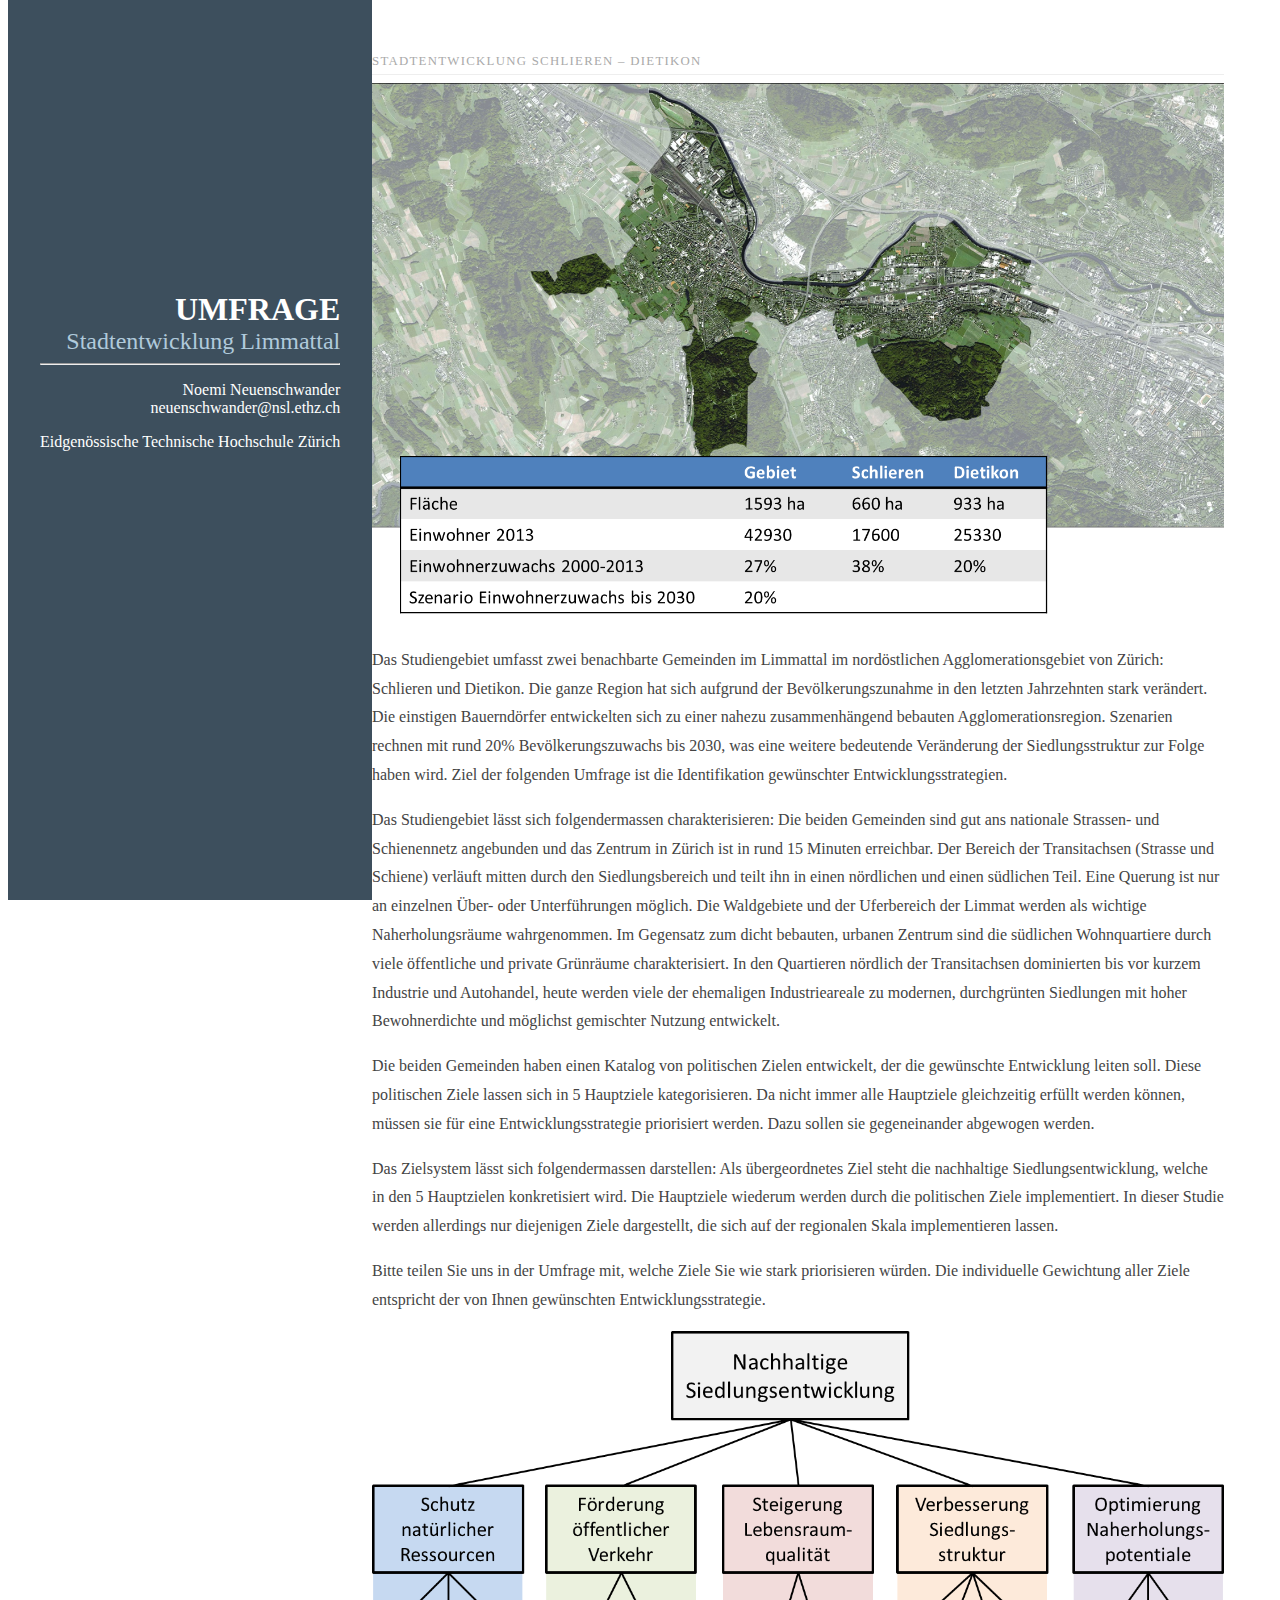
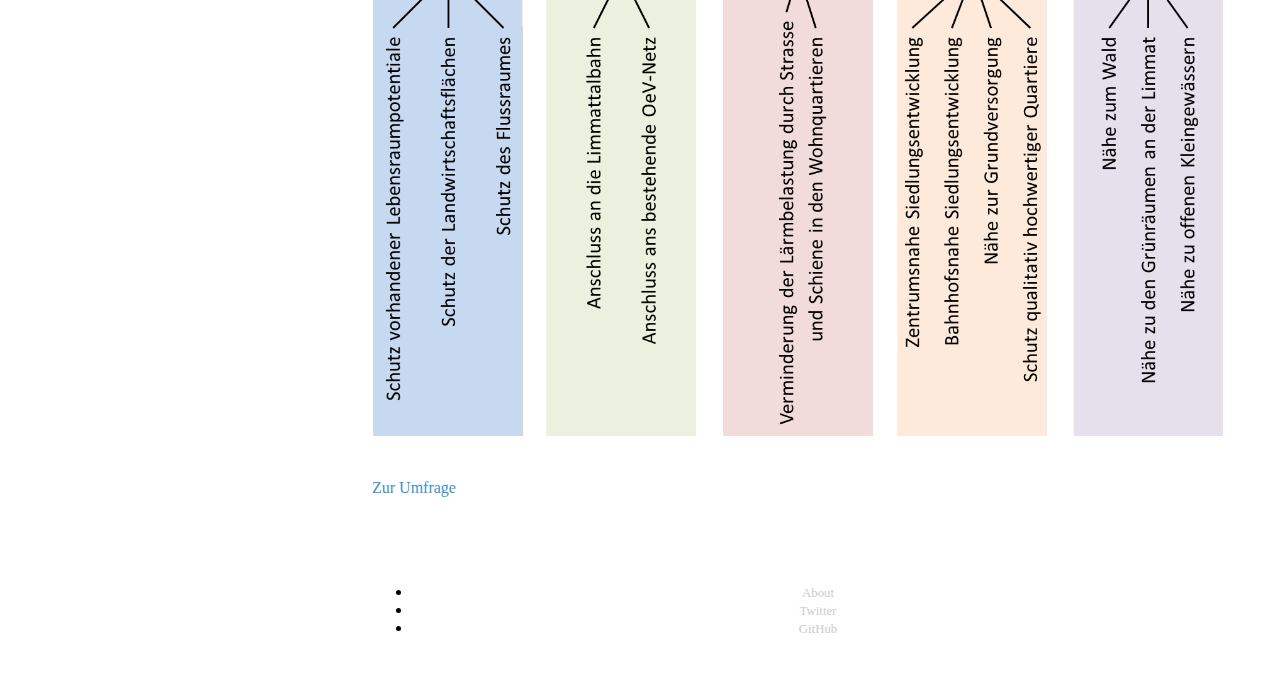
<file: templates/index.html>
<!doctype html>
<html lang="en">
<head>
    <meta charset="utf-8">
<meta name="viewport" content="width=device-width, initial-scale=1.0">
<meta name="description" content="A layout example that shows off a blog page with a list of posts.">

    <title>Umfrage: Stadtentwicklung Limmattal</title>

    


<link rel="stylesheet" href="http://yui.yahooapis.com/pure/0.5.0/pure-min.css">



<!--[if lte IE 8]>
  
    <link rel="stylesheet" href="http://yui.yahooapis.com/pure/0.5.0/grids-responsive-old-ie-min.css">
  
<![endif]-->
<!--[if gt IE 8]><!-->
  
    <link rel="stylesheet" href="http://yui.yahooapis.com/pure/0.5.0/grids-responsive-min.css">
  
<!--<![endif]-->





  
    <!--[if lte IE 8]>
        <link rel="stylesheet" href="/static/css/layouts/blog-old-ie.css">
    <![endif]-->
    <!--[if gt IE 8]><!-->
        <link rel="stylesheet" href="/static/css/layouts/blog.css">
    <!--<![endif]-->
  
    <link href="/static/css/custom.css" rel="stylesheet">


    

    

</head>
<body>







<div id="layout" class="pure-g">
    <div class="sidebar pure-u-1 pure-u-md-1-4">
        <div class="header">
            <h1 class="brand-title">Umfrage</h1>
            <h2 class="brand-tagline">Stadtentwicklung Limmattal</h2>
            <hr/>
            <p>Noemi Neuenschwander<br/>
            neuenschwander@nsl.ethz.ch</p>
            <p>Eidgenössische Technische Hochschule Zürich</p>

	<!--
            <nav class="nav">
                <ul class="nav-list">
                    <li class="nav-item">
                        <a class="pure-button" href="http://purecss.io">Pure</a>
                    </li>
                    <li class="nav-item">
                        <a class="pure-button" href="http://yuilibrary.com">YUI Library</a>
                    </li>
                </ul>
            </nav>
	-->
        </div>
    </div>

    <div class="content pure-u-1 pure-u-md-3-4">
        <div>
            <!-- A wrapper for all the blog posts -->
            <div class="posts">
                <h1 class="content-subhead">Stadtentwicklung Schlieren &ndash; Dietikon</h1>

                <!-- A single blog post -->
                <section class="post">

                    <div class="post-description">

                            <div class="pure-u-1 pure-u-md-5-5">
                                    <img class="pure-img-responsive"
                                         src="/static/img/Untersuchungsgebiet_002.png">
                            </div>

                        <p>
Das Studiengebiet umfasst zwei benachbarte Gemeinden im Limmattal im nordöstlichen Agglomerationsgebiet von Zürich: Schlieren und Dietikon. Die ganze Region hat sich aufgrund der Bevölkerungszunahme in den letzten Jahrzehnten stark verändert. Die einstigen Bauerndörfer entwickelten sich zu einer nahezu zusammenhängend bebauten Agglomerationsregion. Szenarien rechnen mit rund 20% Bevölkerungszuwachs bis 2030, was eine weitere bedeutende Veränderung der Siedlungsstruktur zur Folge haben wird. Ziel der folgenden Umfrage ist die Identifikation gewünschter Entwicklungsstrategien.
			</p>
			<p>
Das Studiengebiet lässt sich folgendermassen charakterisieren: Die beiden Gemeinden sind gut ans nationale Strassen- und Schienennetz angebunden und das Zentrum in Zürich ist in rund 15 Minuten erreichbar. Der Bereich der Transitachsen (Strasse und Schiene) verläuft mitten durch den Siedlungsbereich und teilt ihn in einen nördlichen und einen südlichen Teil. Eine Querung ist nur an einzelnen Über- oder Unterführungen möglich. Die Waldgebiete und der Uferbereich der Limmat werden als wichtige Naherholungsräume wahrgenommen. Im Gegensatz zum dicht bebauten, urbanen Zentrum sind die südlichen Wohnquartiere durch viele öffentliche und private Grünräume charakterisiert. In den Quartieren nördlich der Transitachsen dominierten bis vor kurzem Industrie und Autohandel, heute werden viele der ehemaligen Industrieareale zu modernen, durchgrünten Siedlungen mit hoher Bewohnerdichte und möglichst gemischter Nutzung entwickelt.
                        </p>
                        <p>
Die beiden Gemeinden haben einen Katalog von politischen Zielen entwickelt, der die gewünschte Entwicklung leiten soll. Diese politischen Ziele lassen sich in 5 Hauptziele kategorisieren. Da nicht immer alle Hauptziele gleichzeitig erfüllt werden können, müssen sie für eine Entwicklungsstrategie priorisiert werden. Dazu sollen sie gegeneinander abgewogen werden. 
                        </p>
                        <p>
Das Zielsystem lässt sich folgendermassen darstellen: Als übergeordnetes Ziel steht die nachhaltige Siedlungsentwicklung, welche in den 5 Hauptzielen konkretisiert wird. Die Hauptziele wiederum werden durch die politischen Ziele implementiert. In dieser Studie werden allerdings nur diejenigen Ziele dargestellt, die sich auf der regionalen Skala implementieren lassen.
			<p>
Bitte teilen Sie uns in der Umfrage mit, welche Ziele Sie wie stark priorisieren würden. Die individuelle Gewichtung aller Ziele entspricht der von Ihnen gewünschten Entwicklungsstrategie.
                        </p>
                        <img class="pure-img-responsive" src="/static/img/AHP_b_002.png"/>
                        <p><a href="/goals/" class="pure-button pure-button-primary">Zur Umfrage</a>
                    </div>
                </section>
            </div>


            <div class="footer">
                <div class="pure-menu pure-menu-horizontal pure-menu-open">
                    <ul>
                        <li><a href="http://purecss.io/">About</a></li>
                        <li><a href="http://twitter.com/yuilibrary/">Twitter</a></li>
                        <li><a href="http://github.com/yahoo/pure/">GitHub</a></li>
                    </ul>
                </div>
            </div>
        </div>
    </div>
</div>






</body>
</html>
</file>
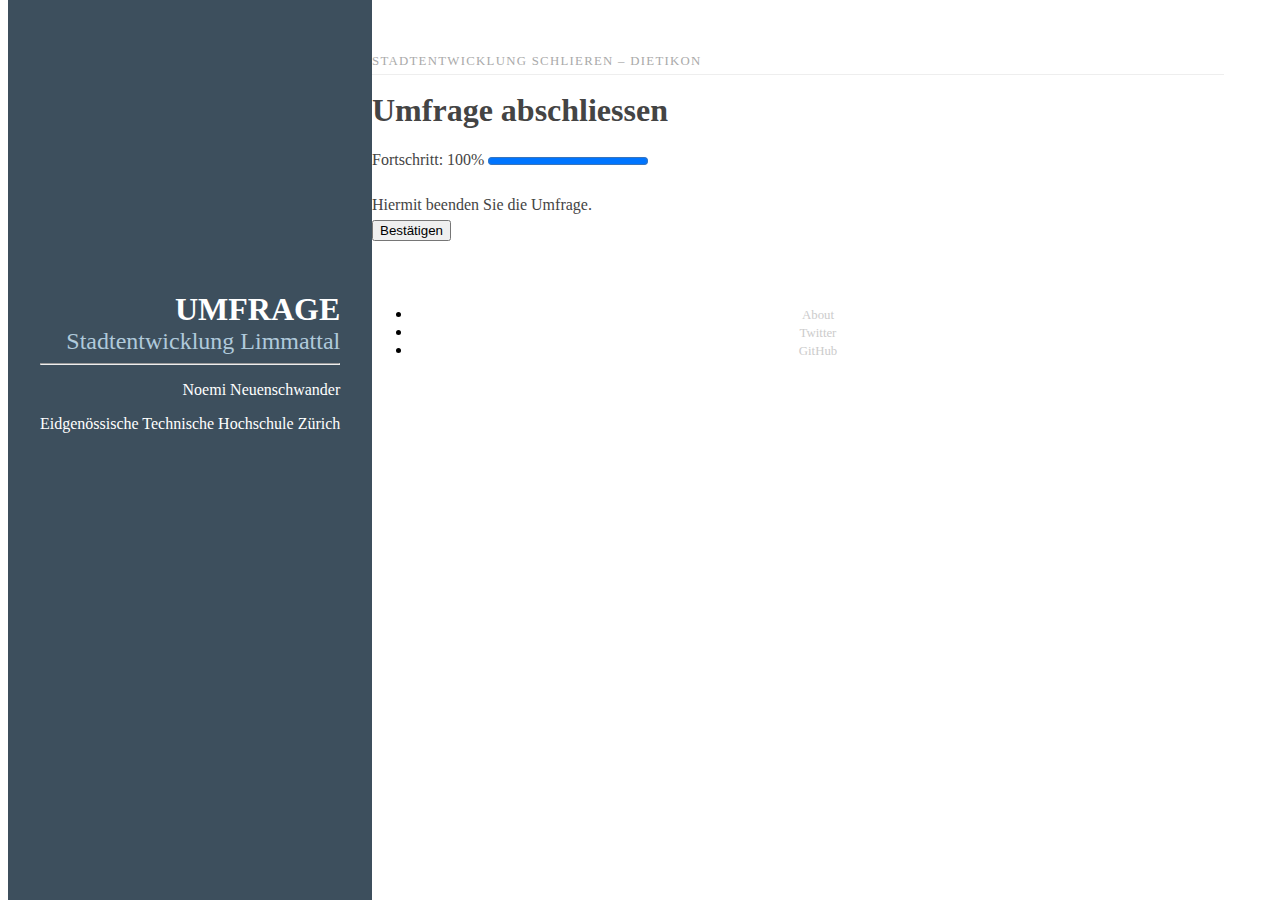
<file: templates/confirm.html>
<!doctype html>
<html lang="en">
<head>
    <meta charset="utf-8">
<meta name="viewport" content="width=device-width, initial-scale=1.0">
<meta name="description" content="A layout example that shows off a blog page with a list of posts.">

    <title>Umfrage: Stadtentwicklung Limmattal</title>

    


<link rel="stylesheet" href="http://yui.yahooapis.com/pure/0.5.0/pure-min.css">



<!--[if lte IE 8]>
  
    <link rel="stylesheet" href="http://yui.yahooapis.com/pure/0.5.0/grids-responsive-old-ie-min.css">
  
<![endif]-->
<!--[if gt IE 8]><!-->
  
    <link rel="stylesheet" href="http://yui.yahooapis.com/pure/0.5.0/grids-responsive-min.css">
  
<!--<![endif]-->





  
    <!--[if lte IE 8]>
        <link rel="stylesheet" href="/static/css/layouts/blog-old-ie.css">
    <![endif]-->
    <!--[if gt IE 8]><!-->
        <link rel="stylesheet" href="/static/css/layouts/blog.css">
    <!--<![endif]-->
  

    <link href="/static/css/custom.css" rel="stylesheet">
    

    

</head>
<body>







<div id="layout" class="pure-g">
    <div class="sidebar pure-u-1 pure-u-md-1-4">
        <div class="header">
            <h1 class="brand-title">Umfrage</h1>
            <h2 class="brand-tagline">Stadtentwicklung Limmattal</h2>
            <hr/>
            <p>Noemi Neuenschwander</p>
            <p>Eidgenössische Technische Hochschule Zürich</p>

	<!--
            <nav class="nav">
                <ul class="nav-list">
                    <li class="nav-item">
                        <a class="pure-button" href="http://purecss.io">Pure</a>
                    </li>
                    <li class="nav-item">
                        <a class="pure-button" href="http://yuilibrary.com">YUI Library</a>
                    </li>
                </ul>
            </nav>
	-->
        </div>
    </div>

    <div class="content pure-u-1 pure-u-md-3-4">
        <div>
            <!-- A wrapper for all the blog posts -->
            <div class="posts">
                <h1 class="content-subhead">Stadtentwicklung Schlieren &ndash; Dietikon</h1>

                <!-- A single blog post -->
                <section class="post">

                    <div class="post-description">

                        <h1>Umfrage abschliessen</h1>
				<p>Fortschritt: 100% <progress value="24" max="24"/></p>
                        Hiermit beenden Sie die Umfrage.
                    </div>
					<form method="post" action="/confirm/">
						<input type="submit" class="pure-button pure-button-primary" value="Bestätigen"/>
					</form>
                </section>
            </div>


            <div class="footer">
                <div class="pure-menu pure-menu-horizontal pure-menu-open">
                    <ul>
                        <li><a href="http://purecss.io/">About</a></li>
                        <li><a href="http://twitter.com/yuilibrary/">Twitter</a></li>
                        <li><a href="http://github.com/yahoo/pure/">GitHub</a></li>
                    </ul>
                </div>
            </div>
        </div>
    </div>
</div>






</body>
</html>
</file>
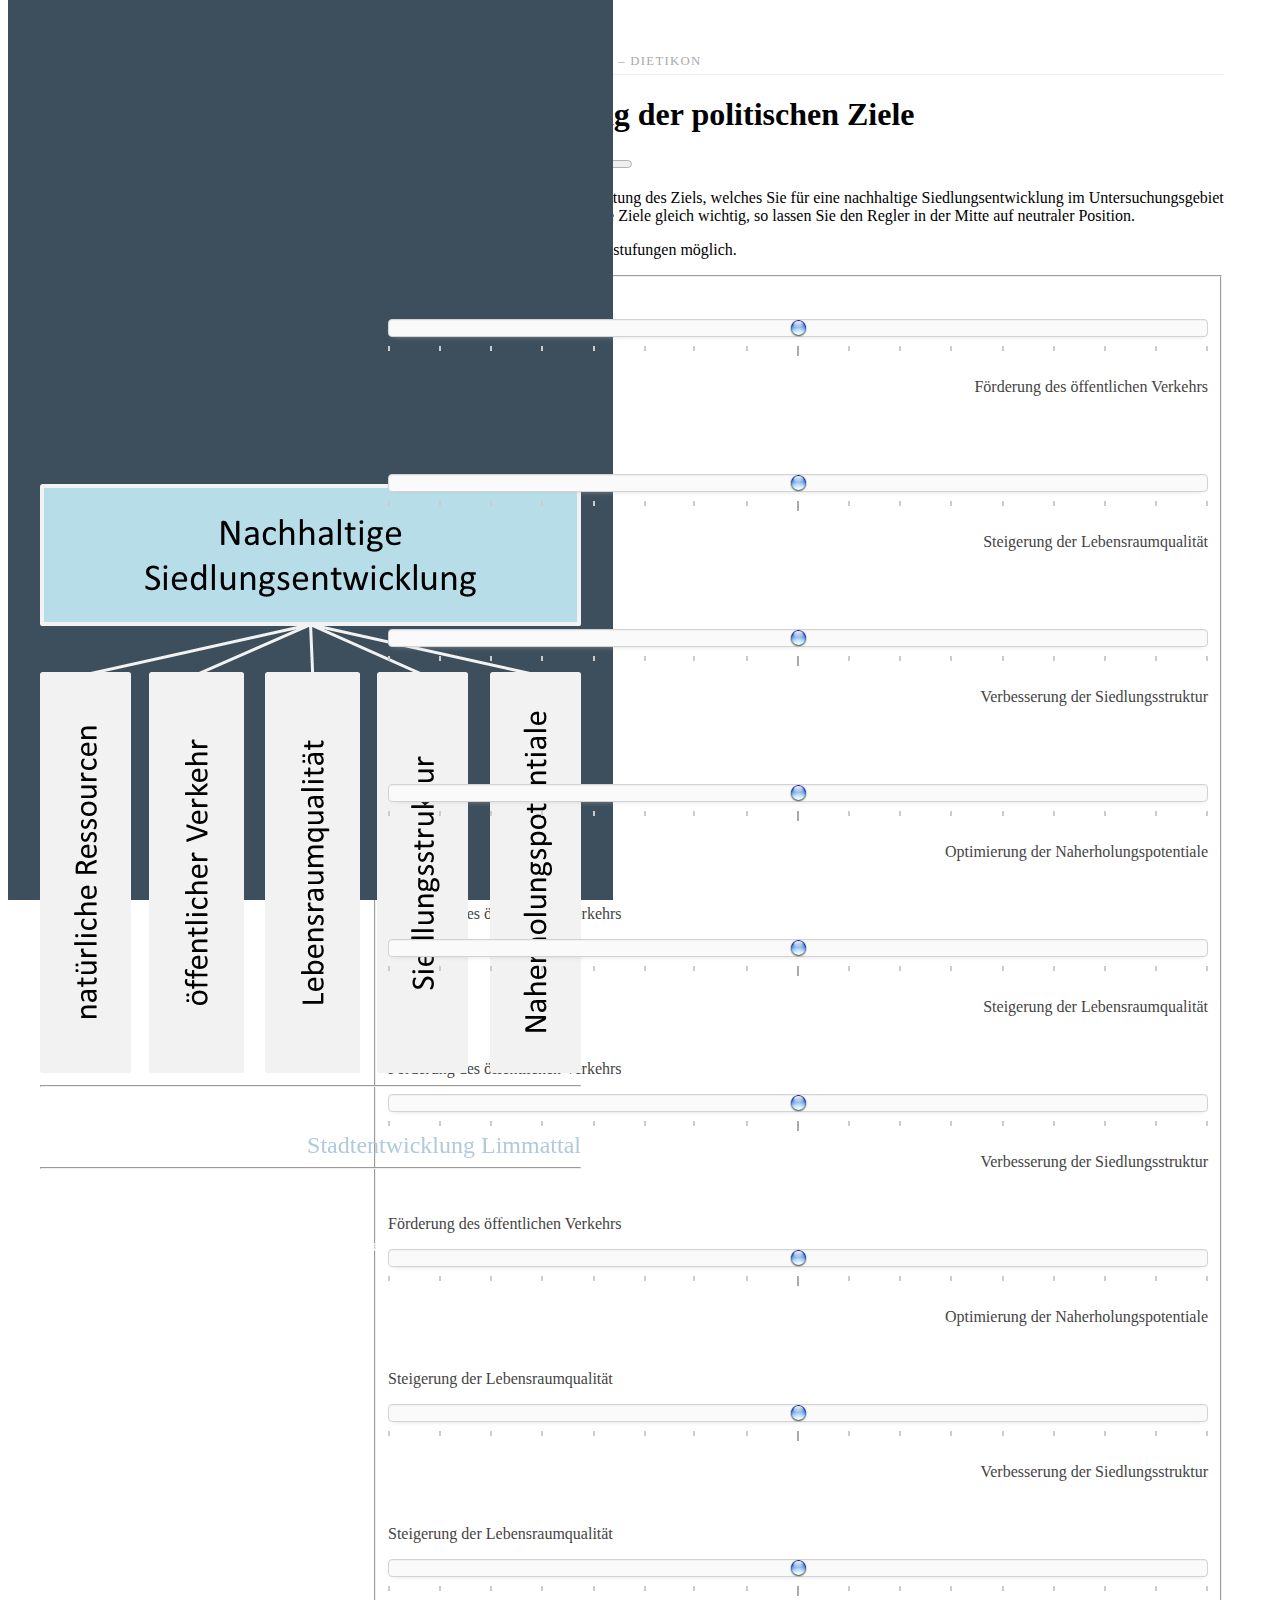
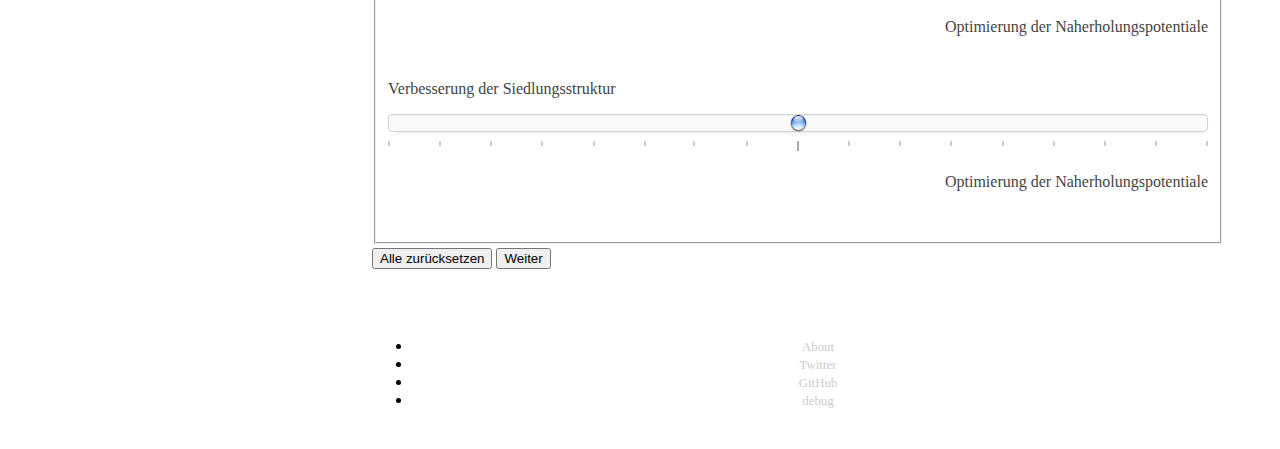
<file: templates/goals.html>
<!doctype html>
<html lang="en">
<head>
    <meta charset="utf-8">
<meta name="viewport" content="width=device-width, initial-scale=1.0">
<meta name="description" content="A layout example that shows off a blog page with a list of posts.">

    <title>Umfrage: Stadtentwicklung Limmattal</title>

    


<link rel="stylesheet" href="http://yui.yahooapis.com/pure/0.5.0/pure-min.css">



<!--[if lte IE 8]>
  
    <link rel="stylesheet" href="http://yui.yahooapis.com/pure/0.5.0/grids-responsive-old-ie-min.css">
  
<![endif]-->
<!--[if gt IE 8]><!-->
  
    <link rel="stylesheet" href="http://yui.yahooapis.com/pure/0.5.0/grids-responsive-min.css">
  
<!--<![endif]-->





  
    <!--[if lte IE 8]>
        <link rel="stylesheet" href="/static/css/layouts/blog-old-ie.css">
    <![endif]-->
    <!--[if gt IE 8]><!-->
        <link rel="stylesheet" href="/static/css/layouts/blog.css">
    <!--<![endif]-->
  
    <link href="/static/css/jquery.nouislider.css" rel="stylesheet">
    <link href="/static/css/jquery.nouislider.pips.min.css" rel="stylesheet">
    <link href="/static/css/custom.css" rel="stylesheet">

    <script src="//code.jquery.com/jquery-1.11.2.min.js"></script> 
    <script src="/static/js/jquery.nouislider.all.min.js"></script>

    <script type="text/javascript">
      goals = [
       {
        'key': 'natres',
        'desc': 'Schutz nat&uuml;rlicher Ressourcen'
       },
       {
        'key': 'pubtrans',
        'desc': 'F&ouml;rderung des &ouml;ffentlichen Verkehrs'
       },
       {
        'key': 'lifequality',
        'desc': 'Steigerung der Lebensraumqualit&auml;t'
       },
       {
        'key': 'housing',
        'desc': 'Verbesserung der Siedlungsstruktur'
       },
	   {
		   'key': 'recreation',
		   'desc': 'Optimierung der Naherholungspotentiale'
	   }
      ];
	</script>
	<script type="text/javascript" src="/static/js/ahp.js"></script>
	  
	<script type="text/javascript">

      $(document).ready(function () {

      // append goals
      for (var i = 0; i < goals.length; i++) {
        for (var j = i + 1; j < goals.length; j++) {
         $("#fields").append('<div class="pure-g">' +
                             ' <div class="pure-u-1-3"><p class="goal">' + goals[i].desc + '</p></div>' +
                             '  <div class="pure-u-1-3">' +
                             '   <div class="slider" id="' + goals[i].key + '_' + goals[j].key + '"></div>' +
                             '  </div>' +
                             ' <div class="pure-u-1-3" style="text-align: right"><p class="goal">' + goals[j].desc + '</p></div>' +
                             '</div>' + 
		                     '<div class="pure-g" style="height: 25px"></div>');
        }
      }
	  });
    </script>
	<script type="text/javascript" src="/static/js/sliders.js"></script>

</head>
<body>







<div id="layout" class="pure-g">
    <div class="sidebar pure-u-1 pure-u-md-1-4">
        <div class="header">
            <img class="pure-img-responsive" src="/static/img/Uebersicht_w_1_001.png"/>
            <hr/>
            <h1 class="brand-title">Umfrage</h1>
            <h2 class="brand-tagline">Stadtentwicklung Limmattal</h2>
            <hr/>
            <p>Noemi Neuenschwander<br/>
            neuenschwander@nsl.ethz.ch</p>
            <p>Eidgenössische Technische Hochschule Zürich</p>

	<!--
            <nav class="nav">
                <ul class="nav-list">
                    <li class="nav-item">
                        <a class="pure-button" href="http://purecss.io">Pure</a>
                    </li>
                    <li class="nav-item">
                        <a class="pure-button" href="http://yuilibrary.com">YUI Library</a>
                    </li>
                </ul>
            </nav>
	-->
        </div>
    </div>

    <div class="content pure-u-1 pure-u-md-3-4">
        <div>
            <!-- A wrapper for all the blog posts -->
            <div class="posts">
                <h1 class="content-subhead">Stadtentwicklung Schlieren &ndash; Dietikon</h1>
				<h1>Gegenüberstellung der politischen Ziele</h1>
				<p>Fortschritt: 0% <progress value="0" max="24"/></p>
				<p>Bitte bewegen Sie den Regler in Richtung des Ziels, welches Sie für eine nachhaltige Siedlungsentwicklung im Untersuchungsgebiet priorisieren würden. Sind Ihnen beide Ziele gleich wichtig, so lassen Sie den Regler in der Mitte auf neutraler Position. </p>
				<p>Es sind in Richtung beider Ziele 9 Abstufungen möglich.</p>

                <!-- A single blog post -->
                <section class="post">

                    <div class="post-description">
                         <form class="pure-form" action="/goals/" method="post" onsubmit="return validate()">
                          <fieldset id="fields">
                          </fieldset>
                           <input type="button" class="pure-button" onclick="reset_sliders()" value="Alle zurücksetzen"/>
                           <input type="submit" class="pure-button pure-button-primary" value="Weiter">
                         </form>
                         <div id="debug"></div>
                    </div>
                </section>
            </div>


            <div class="footer">
                <div class="pure-menu pure-menu-horizontal pure-menu-open">
                    <ul>
                        <li><a href="http://purecss.io/">About</a></li>
                        <li><a href="http://twitter.com/yuilibrary/">Twitter</a></li>
                        <li><a href="http://github.com/yahoo/pure/">GitHub</a></li>
                        <li><a onclick="debug()">debug</a></li>
                    </ul>
                </div>
            </div>
        </div>
    </div>
</div>






</body>
</html>
</file>
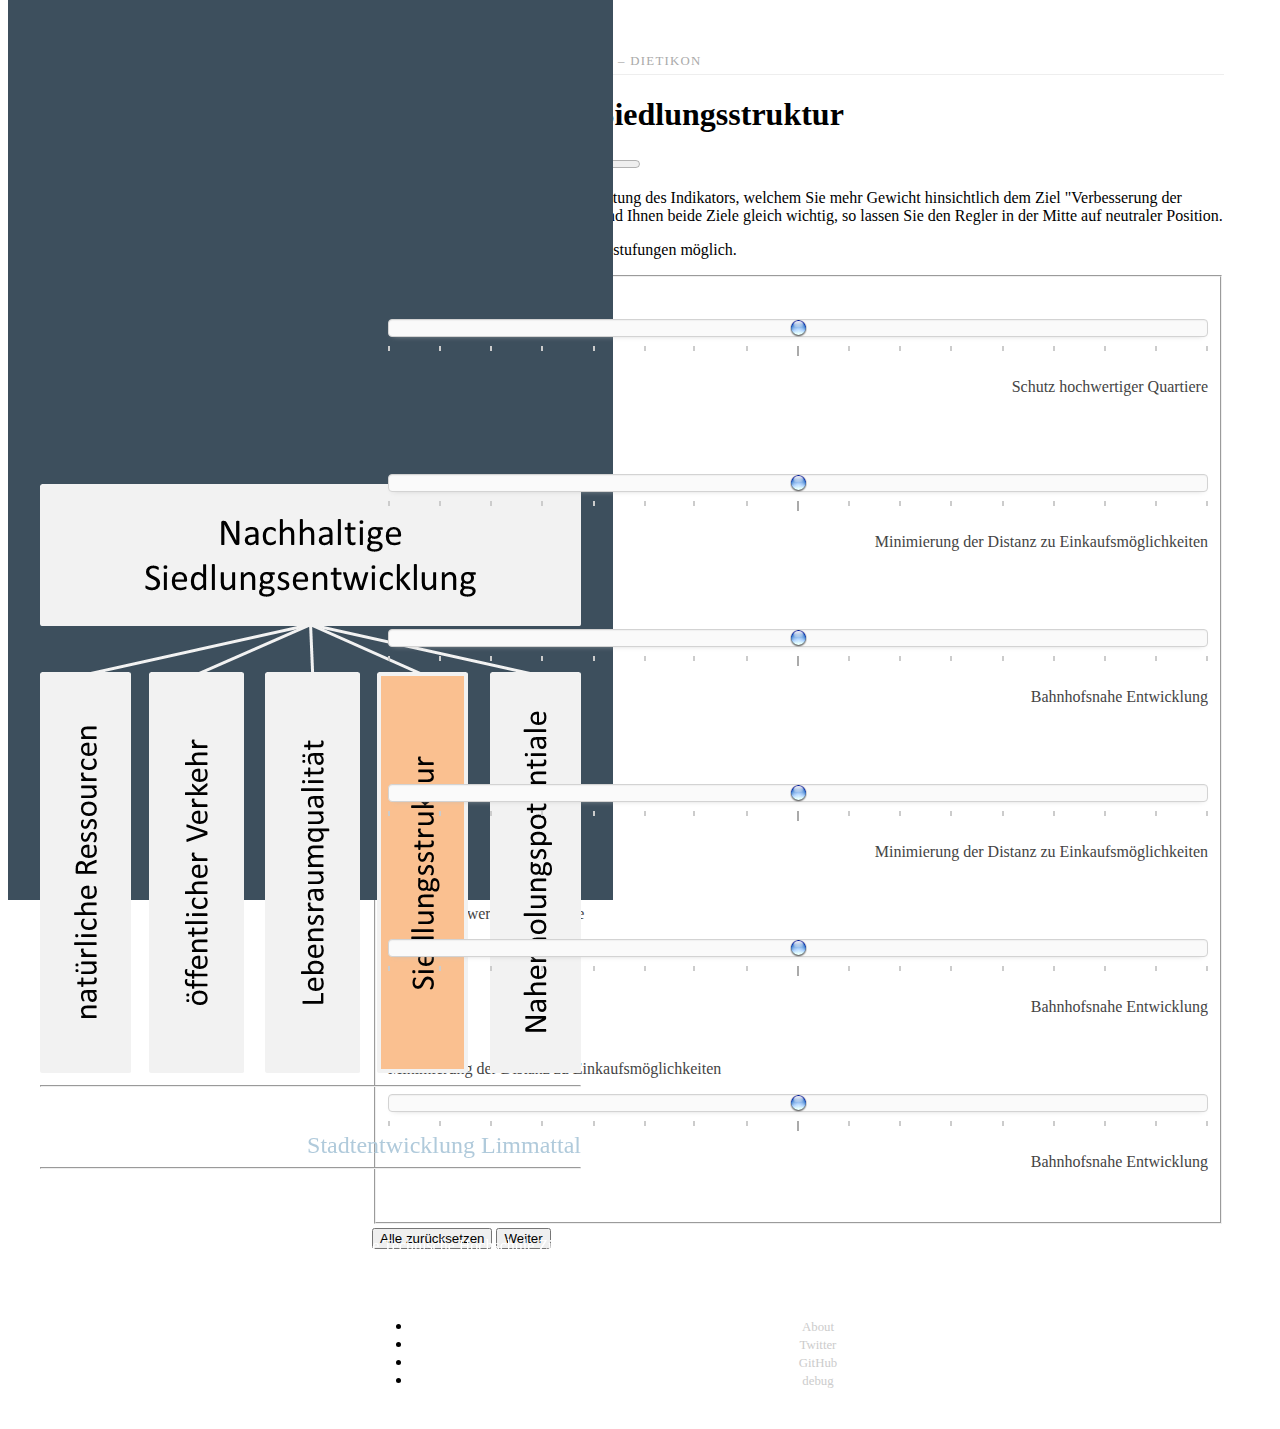
<file: templates/housing.html>
<!doctype html>
<html lang="en">
<head>
    <meta charset="utf-8">
<meta name="viewport" content="width=device-width, initial-scale=1.0">
<meta name="description" content="A layout example that shows off a blog page with a list of posts.">

    <title>Umfrage: Stadtentwicklung Limmattal</title>

    


<link rel="stylesheet" href="http://yui.yahooapis.com/pure/0.5.0/pure-min.css">



<!--[if lte IE 8]>
  
    <link rel="stylesheet" href="http://yui.yahooapis.com/pure/0.5.0/grids-responsive-old-ie-min.css">
  
<![endif]-->
<!--[if gt IE 8]><!-->
  
    <link rel="stylesheet" href="http://yui.yahooapis.com/pure/0.5.0/grids-responsive-min.css">
  
<!--<![endif]-->





  
    <!--[if lte IE 8]>
        <link rel="stylesheet" href="/static/css/layouts/blog-old-ie.css">
    <![endif]-->
    <!--[if gt IE 8]><!-->
        <link rel="stylesheet" href="/static/css/layouts/blog.css">
    <!--<![endif]-->
  
    <link href="/static/css/jquery.nouislider.css" rel="stylesheet">
    <link href="/static/css/jquery.nouislider.pips.min.css" rel="stylesheet">
    <link href="/static/css/custom.css" rel="stylesheet">

    <script src="//code.jquery.com/jquery-1.11.2.min.js"></script> 
    <script src="/static/js/jquery.nouislider.all.min.js"></script>

    <script type="text/javascript">
      goals = [
       {
        'key': 'centerdistance',
        'desc': 'Zentrumsnahe Entwicklung'
       },
       {
        'key': 'districts',
        'desc': 'Schutz hochwertiger Quartiere'
       },
       {
        'key': 'shopping',
        'desc': 'Minimierung der Distanz zu Einkaufsmöglichkeiten'
       },
	   {
		   'key': 'trainstation',
		   'desc': 'Bahnhofsnahe Entwicklung'
	   }
      ];
	</script>
	<script type="text/javascript" src="/static/js/ahp.js"></script>
	  
	<script type="text/javascript">

      $(document).ready(function () {

      // append goals
      for (var i = 0; i < goals.length; i++) {
        for (var j = i + 1; j < goals.length; j++) {
         $("#fields").append('<div class="pure-g">' +
                             ' <div class="pure-u-1-3"><p class="goal">' + goals[i].desc + '</p></div>' +
                             '  <div class="pure-u-1-3">' +
                             '   <div class="slider" id="' + goals[i].key + '_' + goals[j].key + '"></div>' +
                             '  </div>' +
                             ' <div class="pure-u-1-3" style="text-align: right"><p class="goal">' + goals[j].desc + '</p></div>' +
                             '</div>' + 
		                     '<div class="pure-g" style="height: 25px"></div>');
        }
      }
	  });
    </script>
	<script type="text/javascript" src="/static/js/sliders.js"></script>

</head>
<body>







<div id="layout" class="pure-g">
    <div class="sidebar pure-u-1 pure-u-md-1-4">
        <div class="header">
            <img class="pure-img-responsive" src="/static/img/Uebersicht_w_5_001.png"/>
            <hr/>
            <h1 class="brand-title">Umfrage</h1>
            <h2 class="brand-tagline">Stadtentwicklung Limmattal</h2>
            <hr/>
            <p>Noemi Neuenschwander<br/>
            neuenschwander@nsl.ethz.ch</p>
            <p>Eidgenössische Technische Hochschule Zürich</p>

	<!--
            <nav class="nav">
                <ul class="nav-list">
                    <li class="nav-item">
                        <a class="pure-button" href="http://purecss.io">Pure</a>
                    </li>
                    <li class="nav-item">
                        <a class="pure-button" href="http://yuilibrary.com">YUI Library</a>
                    </li>
                </ul>
            </nav>
	-->
        </div>
    </div>

    <div class="content pure-u-1 pure-u-md-3-4">
        <div>
            <!-- A wrapper for all the blog posts -->
            <div class="posts">
                <h1 class="content-subhead">Stadtentwicklung Schlieren &ndash; Dietikon</h1>
				<h1>Indikatoren zur Siedlungsstruktur</h1>
				<p>Fortschritt: 62% <progress value="15" max="24"/></p>
				<p>Bitte bewegen Sie den Regler in Richtung des Indikators, welchem Sie mehr Gewicht hinsichtlich dem Ziel "Verbesserung der Siedlungsstruktur" geben würden. Sind Ihnen beide Ziele gleich wichtig, so lassen Sie den Regler in der Mitte auf neutraler Position. </p>
				<p>Es sind in Richtung beider Ziele 9 Abstufungen möglich.</p>

                <!-- A single blog post -->
                <section class="post">

                    <div class="post-description">
                         <form class="pure-form" action="/housing/" method="post" onsubmit="return validate()">
                          <fieldset id="fields">
                          </fieldset>
                           <input type="button" class="pure-button" onclick="reset_sliders()" value="Alle zurücksetzen"/>
                           <input type="submit" class="pure-button pure-button-primary" value="Weiter">
                         </form>
                         <div id="debug"></div>
                    </div>
                </section>
            </div>


            <div class="footer">
                <div class="pure-menu pure-menu-horizontal pure-menu-open">
                    <ul>
                        <li><a href="http://purecss.io/">About</a></li>
                        <li><a href="http://twitter.com/yuilibrary/">Twitter</a></li>
                        <li><a href="http://github.com/yahoo/pure/">GitHub</a></li>
                        <li><a onclick="debug()">debug</a></li>
                    </ul>
                </div>
            </div>
        </div>
    </div>
</div>






</body>
</html>
</file>
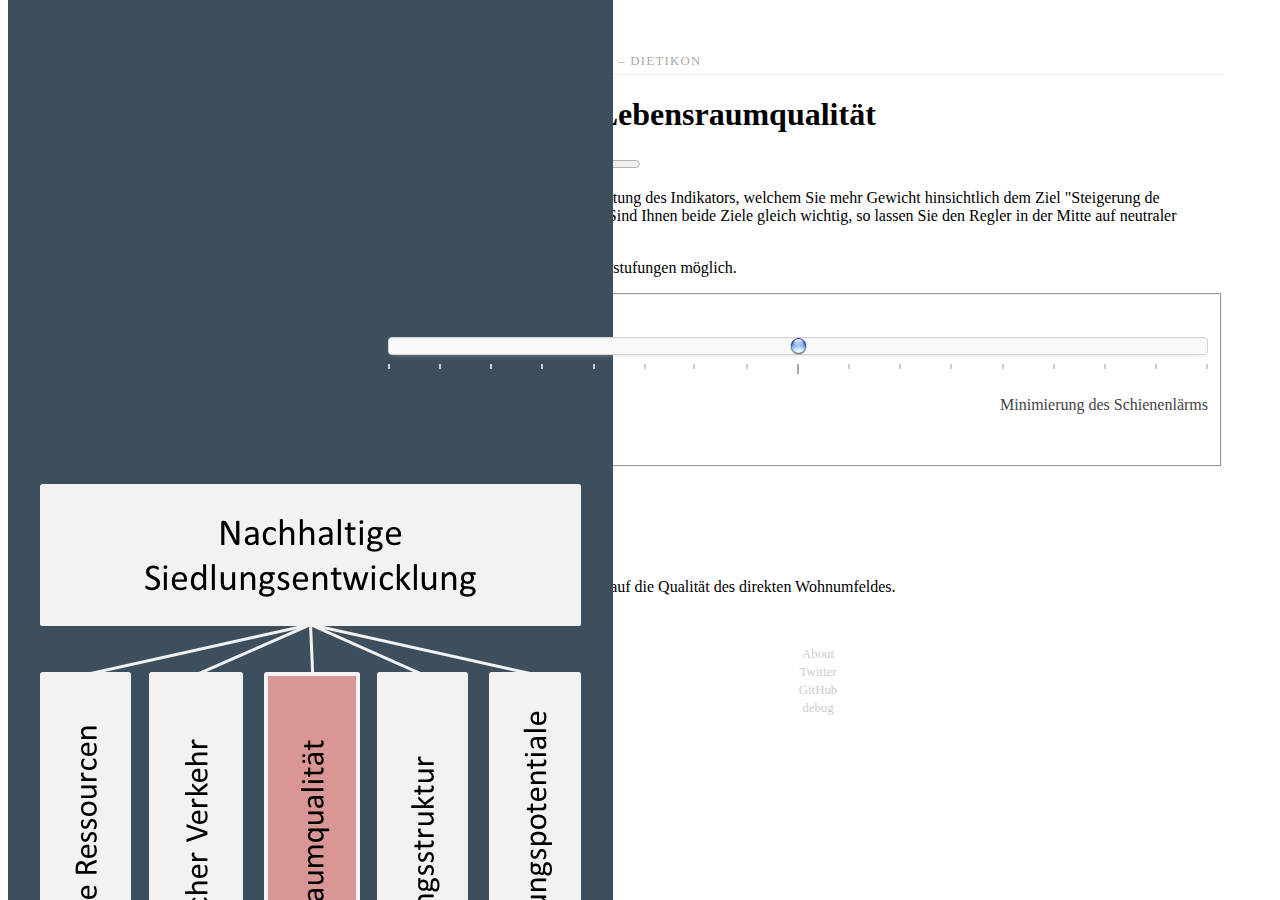
<file: templates/lifequality.html>
<!doctype html>
<html lang="en">
<head>
    <meta charset="utf-8">
<meta name="viewport" content="width=device-width, initial-scale=1.0">
<meta name="description" content="A layout example that shows off a blog page with a list of posts.">

    <title>Umfrage: Stadtentwicklung Limmattal</title>

    


<link rel="stylesheet" href="http://yui.yahooapis.com/pure/0.5.0/pure-min.css">



<!--[if lte IE 8]>
  
    <link rel="stylesheet" href="http://yui.yahooapis.com/pure/0.5.0/grids-responsive-old-ie-min.css">
  
<![endif]-->
<!--[if gt IE 8]><!-->
  
    <link rel="stylesheet" href="http://yui.yahooapis.com/pure/0.5.0/grids-responsive-min.css">
  
<!--<![endif]-->





  
    <!--[if lte IE 8]>
        <link rel="stylesheet" href="/static/css/layouts/blog-old-ie.css">
    <![endif]-->
    <!--[if gt IE 8]><!-->
        <link rel="stylesheet" href="/static/css/layouts/blog.css">
    <!--<![endif]-->
  
    <link href="/static/css/jquery.nouislider.css" rel="stylesheet">
    <link href="/static/css/jquery.nouislider.pips.min.css" rel="stylesheet">
    <link href="/static/css/custom.css" rel="stylesheet">

    <script src="//code.jquery.com/jquery-1.11.2.min.js"></script> 
    <script src="/static/js/jquery.nouislider.all.min.js"></script>

    <script type="text/javascript">
      goals = [
       {
        'key': 'traffic',
        'desc': 'Minimierung des Strassenlärms'
       },
       {
        'key': 'railway',
        'desc': 'Minimierung des Schienenlärms'
       }
      ];
	</script>
	<script type="text/javascript" src="/static/js/ahp.js"></script>
	  
	<script type="text/javascript">

      $(document).ready(function () {

      // append goals
      for (var i = 0; i < goals.length; i++) {
        for (var j = i + 1; j < goals.length; j++) {
         $("#fields").append('<div class="pure-g">' +
                             ' <div class="pure-u-1-3"><p class="goal">' + goals[i].desc + '</p></div>' +
                             '  <div class="pure-u-1-3">' +
                             '   <div class="slider" id="' + goals[i].key + '_' + goals[j].key + '"></div>' +
                             '  </div>' +
                             ' <div class="pure-u-1-3" style="text-align: right"><p class="goal">' + goals[j].desc + '</p></div>' +
                             '</div>' + 
		                     '<div class="pure-g" style="height: 25px"></div>');
        }
      }
	  });
    </script>
	<script type="text/javascript" src="/static/js/sliders.js"></script>

</head>
<body>







<div id="layout" class="pure-g">
    <div class="sidebar pure-u-1 pure-u-md-1-4">
        <div class="header">
            <img class="pure-img-responsive" src="/static/img/Uebersicht_w_4_001.png"/>
            <hr/>
            <h1 class="brand-title">Umfrage</h1>
            <h2 class="brand-tagline">Stadtentwicklung Limmattal</h2>
            <hr/>
            <p>Noemi Neuenschwander<br/>
            neuenschwander@nsl.ethz.ch</p>
            <p>Eidgenössische Technische Hochschule Zürich</p>

	<!--
            <nav class="nav">
                <ul class="nav-list">
                    <li class="nav-item">
                        <a class="pure-button" href="http://purecss.io">Pure</a>
                    </li>
                    <li class="nav-item">
                        <a class="pure-button" href="http://yuilibrary.com">YUI Library</a>
                    </li>
                </ul>
            </nav>
	-->
        </div>
    </div>

    <div class="content pure-u-1 pure-u-md-3-4">
        <div>
            <!-- A wrapper for all the blog posts -->
            <div class="posts">
                <h1 class="content-subhead">Stadtentwicklung Schlieren &ndash; Dietikon</h1>
				<h1>Indikatoren zur Lebensraumqualität</h1>
				<p>Fortschritt: 58% <progress value="14" max="24"/></p>
				<p>Bitte bewegen Sie den Regler in Richtung des Indikators, welchem Sie mehr Gewicht hinsichtlich dem Ziel "Steigerung de Lebensraumqualität" geben würden. Sind Ihnen beide Ziele gleich wichtig, so lassen Sie den Regler in der Mitte auf neutraler Position. </p>
				<p>Es sind in Richtung beider Ziele 9 Abstufungen möglich.</p>
				
                <!-- A single blog post -->
                <section class="post">

                    <div class="post-description">
                         <form class="pure-form" action="/lifequality/" method="post" onsubmit="return validate()">
                          <fieldset id="fields">
                          </fieldset>
                           <input type="button" class="pure-button" onclick="reset_sliders()" value="Alle zurücksetzen"/>
                           <input type="submit" class="pure-button pure-button-primary" value="Weiter">
                         </form>
                         <div id="debug"></div>
                    </div>
                </section>
            </div>
			<p>Zur Lebensraumqualität:</p>
				<p>Die Lebensraumqualität bezieht sich auf die Qualität des direkten Wohnumfeldes. </p>

            <div class="footer">
                <div class="pure-menu pure-menu-horizontal pure-menu-open">
                    <ul>
                        <li><a href="http://purecss.io/">About</a></li>
                        <li><a href="http://twitter.com/yuilibrary/">Twitter</a></li>
                        <li><a href="http://github.com/yahoo/pure/">GitHub</a></li>
                        <li><a onclick="debug()">debug</a></li>
                    </ul>
                </div>
            </div>
        </div>
    </div>
</div>






</body>
</html>
</file>
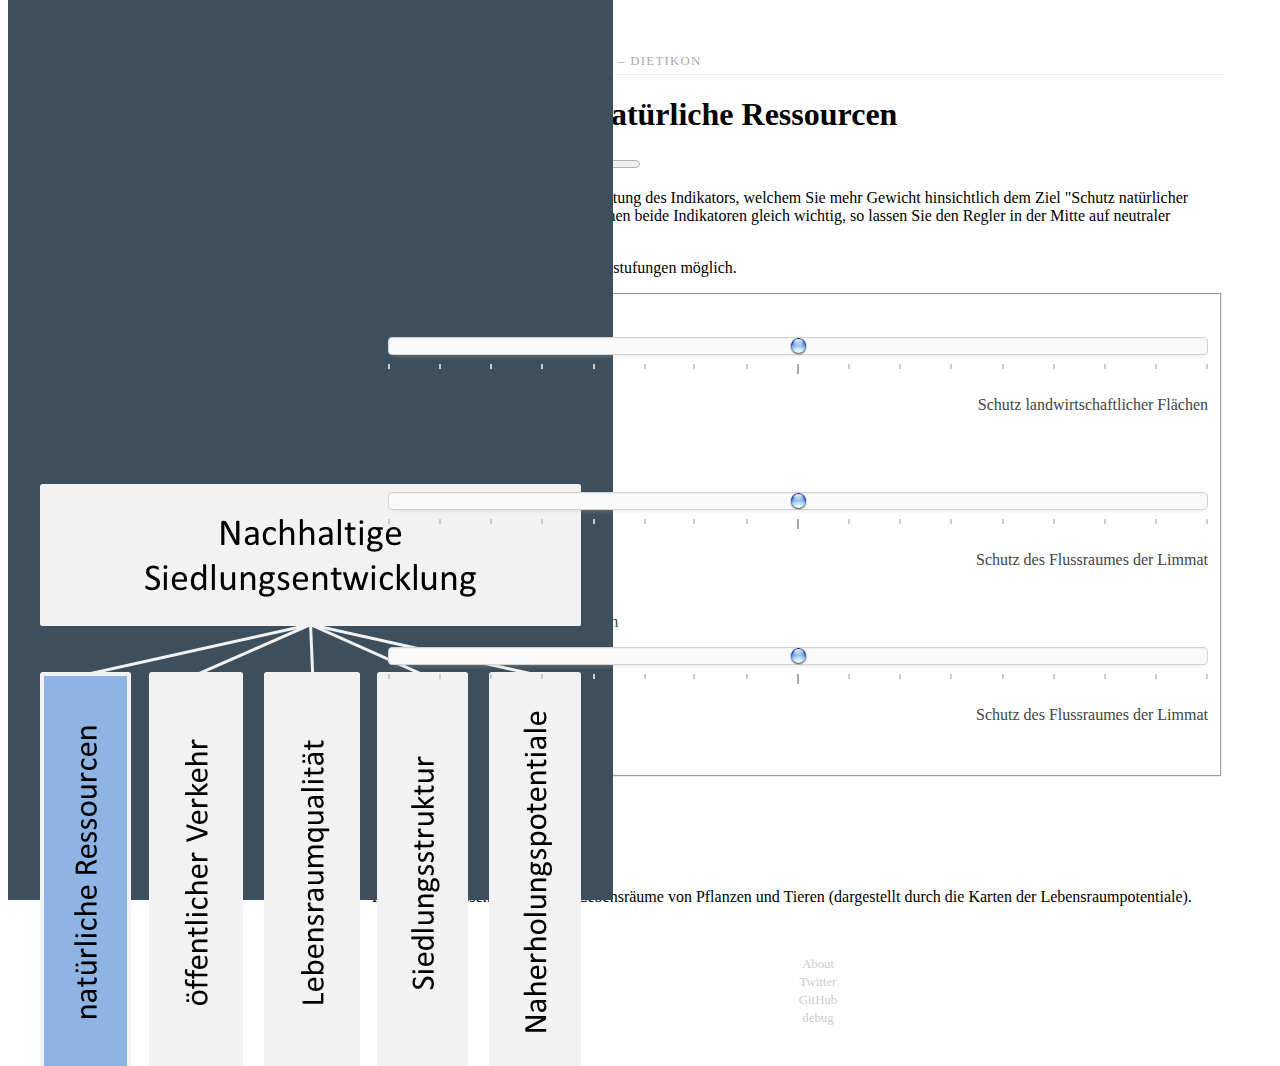
<file: templates/natres.html>
<!doctype html>
<html lang="en">
<head>
    <meta charset="utf-8">
<meta name="viewport" content="width=device-width, initial-scale=1.0">
<meta name="description" content="A layout example that shows off a blog page with a list of posts.">

    <title>Umfrage: Stadtentwicklung Limmattal</title>

    


<link rel="stylesheet" href="http://yui.yahooapis.com/pure/0.5.0/pure-min.css">



<!--[if lte IE 8]>
  
    <link rel="stylesheet" href="http://yui.yahooapis.com/pure/0.5.0/grids-responsive-old-ie-min.css">
  
<![endif]-->
<!--[if gt IE 8]><!-->
  
    <link rel="stylesheet" href="http://yui.yahooapis.com/pure/0.5.0/grids-responsive-min.css">
  
<!--<![endif]-->





  
    <!--[if lte IE 8]>
        <link rel="stylesheet" href="/static/css/layouts/blog-old-ie.css">
    <![endif]-->
    <!--[if gt IE 8]><!-->
        <link rel="stylesheet" href="/static/css/layouts/blog.css">
    <!--<![endif]-->
  
    <link href="/static/css/jquery.nouislider.css" rel="stylesheet">
    <link href="/static/css/jquery.nouislider.pips.min.css" rel="stylesheet">
    <link href="/static/css/custom.css" rel="stylesheet">

    <script src="//code.jquery.com/jquery-1.11.2.min.js"></script> 
    <script src="/static/js/jquery.nouislider.all.min.js"></script>

    <script type="text/javascript">
      goals = [
       {
        'key': 'habitat',
        'desc': 'Schutz bestehender Habitate'
       },
       {
        'key': 'agriculture',
        'desc': 'Schutz landwirtschaftlicher Flächen'
       },
       {
        'key': 'riverspace',
        'desc': 'Schutz des Flussraumes der Limmat'
       }
      ];
	</script>
	<script type="text/javascript" src="/static/js/ahp.js"></script>
	  
	<script type="text/javascript">

      $(document).ready(function () {

      // append goals
      for (var i = 0; i < goals.length; i++) {
        for (var j = i + 1; j < goals.length; j++) {
         $("#fields").append('<div class="pure-g">' +
                             ' <div class="pure-u-1-3"><p class="goal">' + goals[i].desc + '</p></div>' +
                             '  <div class="pure-u-1-3">' +
                             '   <div class="slider" id="' + goals[i].key + '_' + goals[j].key + '"></div>' +
                             '  </div>' +
                             ' <div class="pure-u-1-3" style="text-align: right"><p class="goal">' + goals[j].desc + '</p></div>' +
                             '</div>' + 
		                     '<div class="pure-g" style="height: 25px"></div>');
        }
      }
	  });
    </script>
	<script type="text/javascript" src="/static/js/sliders.js"></script>

</head>
<body>







<div id="layout" class="pure-g">
    <div class="sidebar pure-u-1 pure-u-md-1-4">
        <div class="header">
            <img class="pure-img-responsive" src="/static/img/Uebersicht_w_2_001.png"/>
            <hr/>
            <h1 class="brand-title">Umfrage</h1>
            <h2 class="brand-tagline">Stadtentwicklung Limmattal</h2>
            <hr/>
            <p>Noemi Neuenschwander<br/>
            neuenschwander@nsl.ethz.ch</p>
            <p>Eidgenössische Technische Hochschule Zürich</p>

	<!--
            <nav class="nav">
                <ul class="nav-list">
                    <li class="nav-item">
                        <a class="pure-button" href="http://purecss.io">Pure</a>
                    </li>
                    <li class="nav-item">
                        <a class="pure-button" href="http://yuilibrary.com">YUI Library</a>
                    </li>
                </ul>
            </nav>
	-->
        </div>
    </div>

    <div class="content pure-u-1 pure-u-md-3-4">
        <div>
            <!-- A wrapper for all the blog posts -->
            <div class="posts">
                <h1 class="content-subhead">Stadtentwicklung Schlieren &ndash; Dietikon</h1>
				<h1>Indikatoren für natürliche Ressourcen</h1>
				<p>Fortschritt: 41% <progress value="10" max="24"/></p>
				<p>Bitte bewegen Sie den Regler in Richtung des Indikators, welchem Sie mehr Gewicht hinsichtlich dem Ziel "Schutz natürlicher Resssourcen" geben würden. Sind Ihnen beide Indikatoren gleich wichtig, so lassen Sie den Regler in der Mitte auf neutraler Position. </p>
				<p>Es sind in Richtung beider Ziele 9 Abstufungen möglich.</p>

                <!-- A single blog post -->
                <section class="post">

                    <div class="post-description">
                         <form class="pure-form" action="/natres/" method="post" onsubmit="return validate()">
                          <fieldset id="fields">
                          </fieldset>

                           <input type="button" class="pure-button" onclick="reset_sliders()" value="Alle zurücksetzen"/>
                           <input type="submit" class="pure-button pure-button-primary" value="Weiter">
                         </form>
                         <div id="debug"></div>
                    </div>
                </section>
            </div>
<p>Zu 'Habitate': </p>
				<p>Habitate umfassen hochwertige Lebensräume von Pflanzen und Tieren (dargestellt durch die Karten der Lebensraumpotentiale).</p>

            <div class="footer">
                <div class="pure-menu pure-menu-horizontal pure-menu-open">
                    <ul>
                        <li><a href="http://purecss.io/">About</a></li>
                        <li><a href="http://twitter.com/yuilibrary/">Twitter</a></li>
                        <li><a href="http://github.com/yahoo/pure/">GitHub</a></li>
                        <li><a onclick="debug()">debug</a></li>
                    </ul>
                </div>
            </div>
        </div>
    </div>
</div>






</body>
</html>
</file>
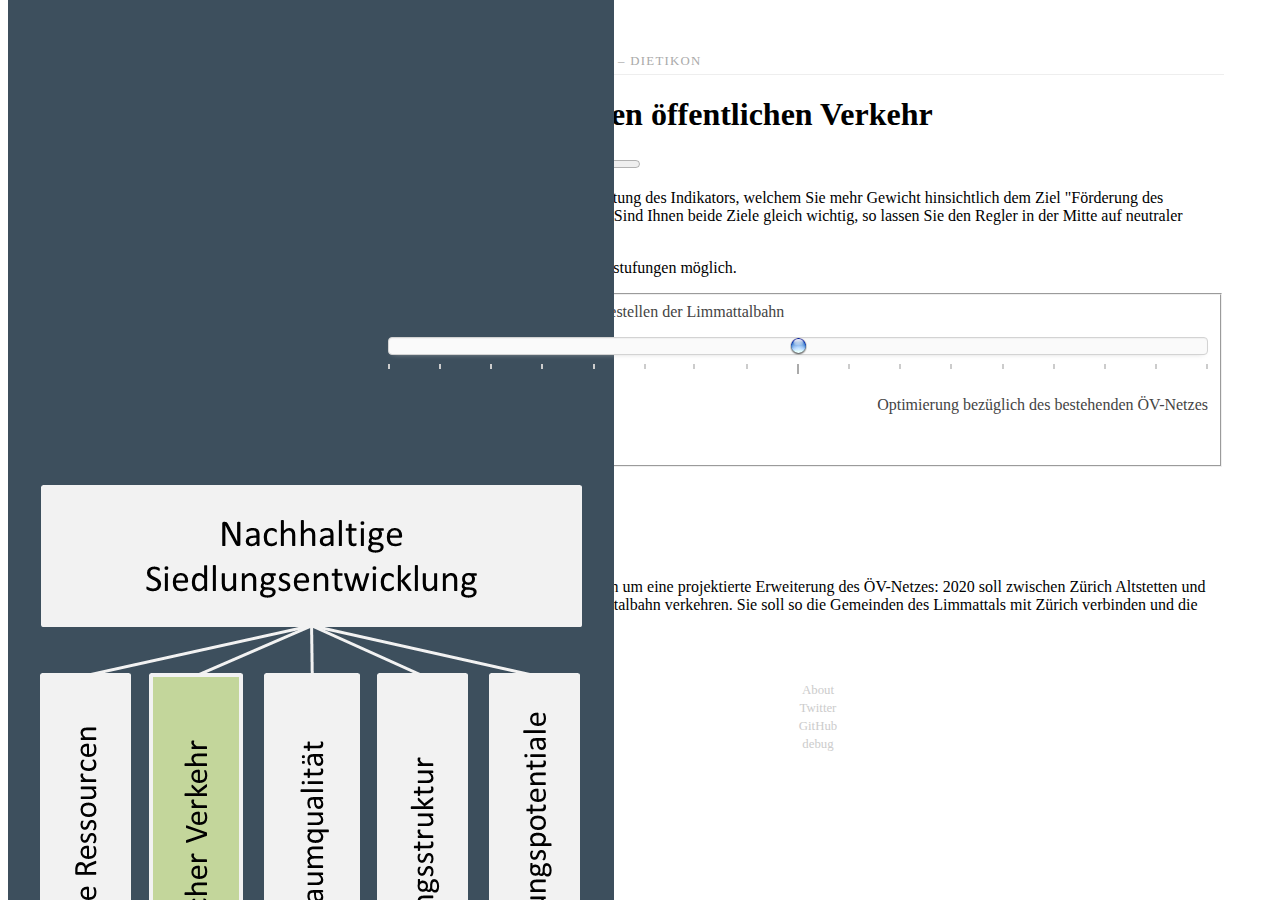
<file: templates/pubtrans.html>
<!doctype html>
<html lang="en">
<head>
    <meta charset="utf-8">
<meta name="viewport" content="width=device-width, initial-scale=1.0">
<meta name="description" content="A layout example that shows off a blog page with a list of posts.">

    <title>Umfrage: Stadtentwicklung Limmattal</title>

    


<link rel="stylesheet" href="http://yui.yahooapis.com/pure/0.5.0/pure-min.css">



<!--[if lte IE 8]>
  
    <link rel="stylesheet" href="http://yui.yahooapis.com/pure/0.5.0/grids-responsive-old-ie-min.css">
  
<![endif]-->
<!--[if gt IE 8]><!-->
  
    <link rel="stylesheet" href="http://yui.yahooapis.com/pure/0.5.0/grids-responsive-min.css">
  
<!--<![endif]-->





  
    <!--[if lte IE 8]>
        <link rel="stylesheet" href="/static/css/layouts/blog-old-ie.css">
    <![endif]-->
    <!--[if gt IE 8]><!-->
        <link rel="stylesheet" href="/static/css/layouts/blog.css">
    <!--<![endif]-->
  
    <link href="/static/css/jquery.nouislider.css" rel="stylesheet">
    <link href="/static/css/jquery.nouislider.pips.min.css" rel="stylesheet">
    <link href="/static/css/custom.css" rel="stylesheet">

    <script src="//code.jquery.com/jquery-1.11.2.min.js"></script> 
    <script src="/static/js/jquery.nouislider.all.min.js"></script>

    <script type="text/javascript">
      goals = [
       {
        'key': 'distance',
        'desc': 'Berücksichtigung potentieller Haltestellen der Limmattalbahn'
       },
       {
        'key': 'quality',
        'desc': 'Optimierung bezüglich des bestehenden ÖV-Netzes'
       }
      ];
	</script>
	<script type="text/javascript" src="/static/js/ahp.js"></script>
	  
	<script type="text/javascript">

      $(document).ready(function () {

      // append goals
      for (var i = 0; i < goals.length; i++) {
        for (var j = i + 1; j < goals.length; j++) {
         $("#fields").append('<div class="pure-g">' +
                             ' <div class="pure-u-1-3"><p class="goal">' + goals[i].desc + '</p></div>' +
                             '  <div class="pure-u-1-3">' +
                             '   <div class="slider" id="' + goals[i].key + '_' + goals[j].key + '"></div>' +
                             '  </div>' +
                             ' <div class="pure-u-1-3" style="text-align: right"><p class="goal">' + goals[j].desc + '</p></div>' +
                             '</div>' + 
		                     '<div class="pure-g" style="height: 25px"></div>');
        }
      }
	  });
    </script>
	<script type="text/javascript" src="/static/js/sliders.js"></script>

</head>
<body>







<div id="layout" class="pure-g">
    <div class="sidebar pure-u-1 pure-u-md-1-4">
        <div class="header">
            <img class="pure-img-responsive" src="/static/img/Uebersicht_w_3_001.png"/>
            <hr/>
            <h1 class="brand-title">Umfrage</h1>
            <h2 class="brand-tagline">Stadtentwicklung Limmattal</h2>
            <hr/>
            <p>Noemi Neuenschwander<br/>
            neuenschwander@nsl.ethz.ch</p>
            <p>Eidgenössische Technische Hochschule Zürich</p>

	<!--
            <nav class="nav">
                <ul class="nav-list">
                    <li class="nav-item">
                        <a class="pure-button" href="http://purecss.io">Pure</a>
                    </li>
                    <li class="nav-item">
                        <a class="pure-button" href="http://yuilibrary.com">YUI Library</a>
                    </li>
                </ul>
            </nav>
	-->
        </div>
    </div>

    <div class="content pure-u-1 pure-u-md-3-4">
        <div>
            <!-- A wrapper for all the blog posts -->
            <div class="posts">
                <h1 class="content-subhead">Stadtentwicklung Schlieren &ndash; Dietikon</h1>
				<h1>Indikatoren für den öffentlichen Verkehr</h1>
				<p>Fortschritt: 54% <progress value="13" max="24"/></p>
				<p>Bitte bewegen Sie den Regler in Richtung des Indikators, welchem Sie mehr Gewicht hinsichtlich dem Ziel "Förderung des öffentichen Verkehrs" geben würden. Sind Ihnen beide Ziele gleich wichtig, so lassen Sie den Regler in der Mitte auf neutraler Position. </p>
				<p>Es sind in Richtung beider Ziele 9 Abstufungen möglich.</p>

                <!-- A single blog post -->
                <section class="post">

                    <div class="post-description">
                         <form class="pure-form" action="/pubtrans/" method="post" onsubmit="return validate()">
                          <fieldset id="fields">
                          </fieldset>
                           <input type="button" class="pure-button" onclick="reset_sliders()" value="Alle zurücksetzen"/>
                           <input type="submit" class="pure-button pure-button-primary" value="Weiter">
                         </form>
                         <div id="debug"></div>
                    </div>
                </section>
            </div>

                <p>Zur Limmattalbahn: </p>
				<p>Bei der Limmattalbahn handelt es sich um eine projektierte Erweiterung des ÖV-Netzes: 2020 soll zwischen Zürich Altstetten und Killwangen-Spreitenbach die Limmattalbahn verkehren. Sie soll so die Gemeinden des Limmattals mit Zürich verbinden und die Feinerschliessung gewährleisten.</p>


            <div class="footer">
                <div class="pure-menu pure-menu-horizontal pure-menu-open">
                    <ul>
                        <li><a href="http://purecss.io/">About</a></li>
                        <li><a href="http://twitter.com/yuilibrary/">Twitter</a></li>
                        <li><a href="http://github.com/yahoo/pure/">GitHub</a></li>
                        <li><a onclick="debug()">debug</a></li>
                    </ul>
                </div>
            </div>
        </div>
    </div>
</div>






</body>
</html>
</file>
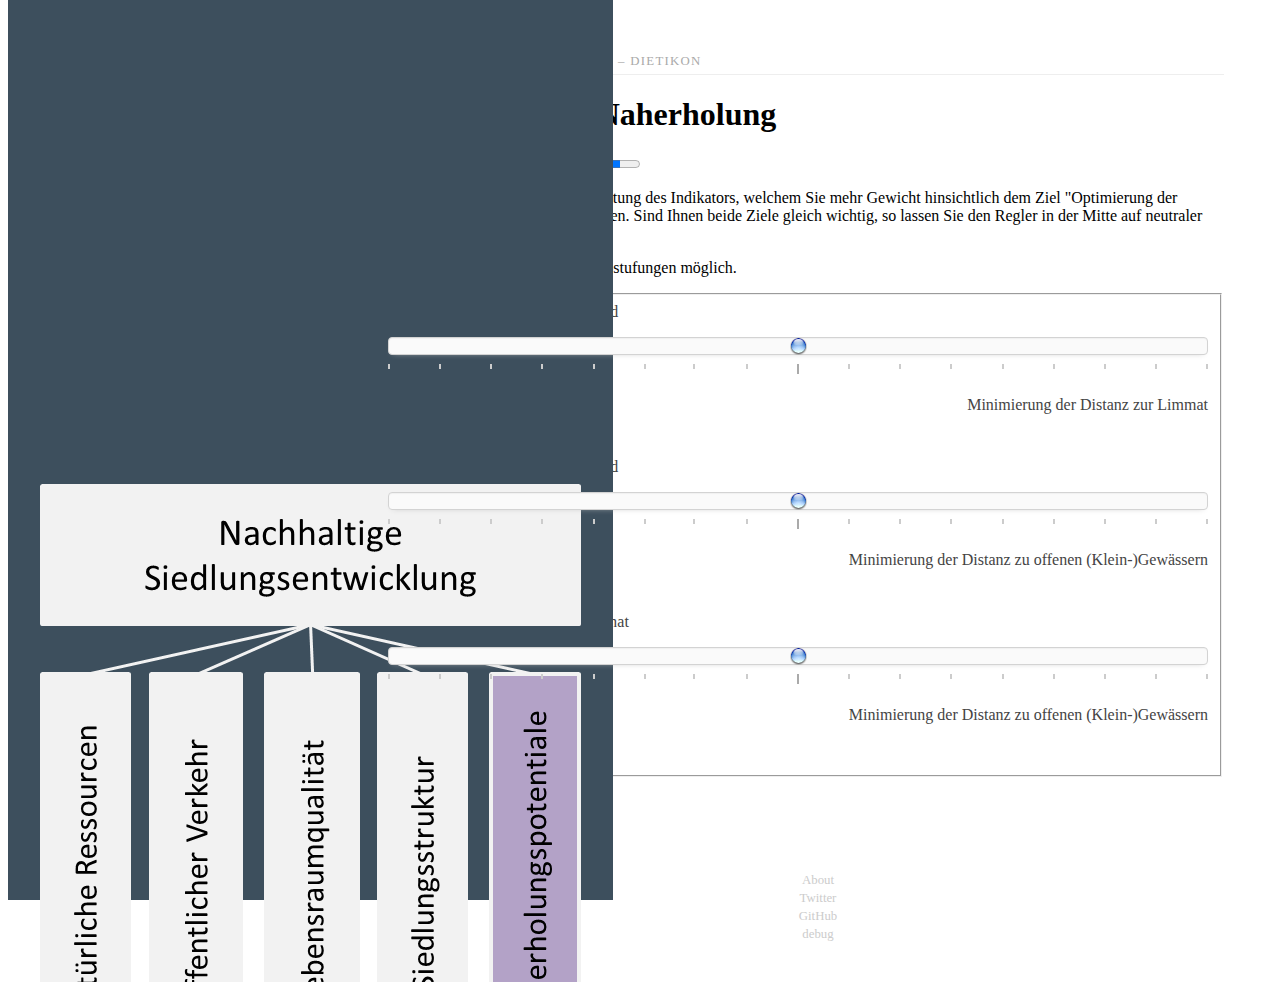
<file: templates/recreation.html>
<!doctype html>
<html lang="en">
<head>
    <meta charset="utf-8">
<meta name="viewport" content="width=device-width, initial-scale=1.0">
<meta name="description" content="A layout example that shows off a blog page with a list of posts.">

    <title>Umfrage: Stadtentwicklung Limmattal</title>

    


<link rel="stylesheet" href="http://yui.yahooapis.com/pure/0.5.0/pure-min.css">



<!--[if lte IE 8]>
  
    <link rel="stylesheet" href="http://yui.yahooapis.com/pure/0.5.0/grids-responsive-old-ie-min.css">
  
<![endif]-->
<!--[if gt IE 8]><!-->
  
    <link rel="stylesheet" href="http://yui.yahooapis.com/pure/0.5.0/grids-responsive-min.css">
  
<!--<![endif]-->





  
    <!--[if lte IE 8]>
        <link rel="stylesheet" href="/static/css/layouts/blog-old-ie.css">
    <![endif]-->
    <!--[if gt IE 8]><!-->
        <link rel="stylesheet" href="/static/css/layouts/blog.css">
    <!--<![endif]-->
  
    <link href="/static/css/jquery.nouislider.css" rel="stylesheet">
    <link href="/static/css/jquery.nouislider.pips.min.css" rel="stylesheet">
    <link href="/static/css/custom.css" rel="stylesheet">

    <script src="//code.jquery.com/jquery-1.11.2.min.js"></script> 
    <script src="/static/js/jquery.nouislider.all.min.js"></script>

    <script type="text/javascript">
      goals = [
       {
        'key': 'forest',
        'desc': 'Minimierung der Distanz zum Wald'
       },
       {
        'key': 'riverbanks',
        'desc': 'Minimierung der Distanz zur Limmat'
       },
       {
        'key': 'waterbodies',
        'desc': 'Minimierung der Distanz zu offenen (Klein-)Gewässern'
       }
      ];
	</script>
	<script type="text/javascript" src="/static/js/ahp.js"></script>
	  
	<script type="text/javascript">

      $(document).ready(function () {

      // append goals
      for (var i = 0; i < goals.length; i++) {
        for (var j = i + 1; j < goals.length; j++) {
         $("#fields").append('<div class="pure-g">' +
                             ' <div class="pure-u-1-3"><p class="goal">' + goals[i].desc + '</p></div>' +
                             '  <div class="pure-u-1-3">' +
                             '   <div class="slider" id="' + goals[i].key + '_' + goals[j].key + '"></div>' +
                             '  </div>' +
                             ' <div class="pure-u-1-3" style="text-align: right"><p class="goal">' + goals[j].desc + '</p></div>' +
                             '</div>' + 
		                     '<div class="pure-g" style="height: 25px"></div>');
        }
      }
	  });
    </script>
	<script type="text/javascript" src="/static/js/sliders.js"></script>

</head>
<body>







<div id="layout" class="pure-g">
    <div class="sidebar pure-u-1 pure-u-md-1-4">
        <div class="header">
            <img class="pure-img-responsive" src="/static/img/Uebersicht_w_6_001.png"/>
            <hr/>
            <h1 class="brand-title">Umfrage</h1>
            <h2 class="brand-tagline">Stadtentwicklung Limmattal</h2>
            <hr/>
            <p>Noemi Neuenschwander<br/>
            neuenschwander@nsl.ethz.ch</p>
            <p>Eidgenössische Technische Hochschule Zürich</p>

	<!--
            <nav class="nav">
                <ul class="nav-list">
                    <li class="nav-item">
                        <a class="pure-button" href="http://purecss.io">Pure</a>
                    </li>
                    <li class="nav-item">
                        <a class="pure-button" href="http://yuilibrary.com">YUI Library</a>
                    </li>
                </ul>
            </nav>
	-->
        </div>
    </div>

    <div class="content pure-u-1 pure-u-md-3-4">
        <div>
            <!-- A wrapper for all the blog posts -->
            <div class="posts">
                <h1 class="content-subhead">Stadtentwicklung Schlieren &ndash; Dietikon</h1>
				<h1>Indikatoren zur Naherholung</h1>
				<p>Fortschritt: 87% <progress value="21" max="24"/></p>
				<p>Bitte bewegen Sie den Regler in Richtung des Indikators, welchem Sie mehr Gewicht hinsichtlich dem Ziel "Optimierung der Naherholungspotentiale" geben würden. Sind Ihnen beide Ziele gleich wichtig, so lassen Sie den Regler in der Mitte auf neutraler Position. </p>
				<p>Es sind in Richtung beider Ziele 9 Abstufungen möglich.</p>
				
                <!-- A single blog post -->
                <section class="post">

                    <div class="post-description">
                         <form class="pure-form" action="/recreation/" method="post" onsubmit="return validate()">
                          <fieldset id="fields">
                          </fieldset>
                           <input type="button" class="pure-button" onclick="reset_sliders()" value="Alle zurücksetzen"/>
                           <input type="submit" class="pure-button pure-button-primary" value="Weiter">
                         </form>
                         <div id="debug"></div>
                    </div>
                </section>
            </div>


            <div class="footer">
                <div class="pure-menu pure-menu-horizontal pure-menu-open">
                    <ul>
                        <li><a href="http://purecss.io/">About</a></li>
                        <li><a href="http://twitter.com/yuilibrary/">Twitter</a></li>
                        <li><a href="http://github.com/yahoo/pure/">GitHub</a></li>
                        <li><a onclick="debug()">debug</a></li>
                    </ul>
                </div>
            </div>
        </div>
    </div>
</div>






</body>
</html>
</file>
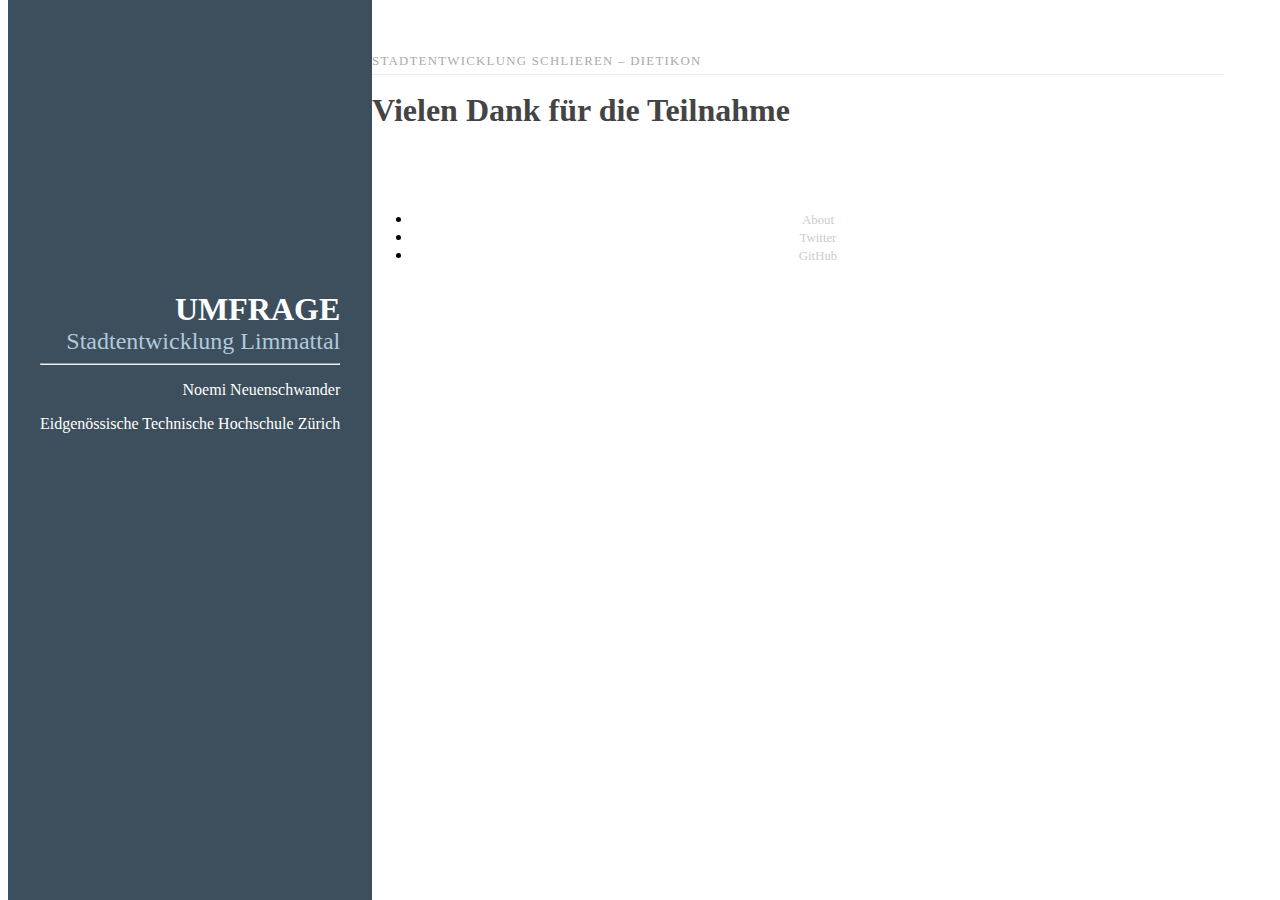
<file: templates/thankyou.html>
<!doctype html>
<html lang="en">
<head>
    <meta charset="utf-8">
<meta name="viewport" content="width=device-width, initial-scale=1.0">
<meta name="description" content="A layout example that shows off a blog page with a list of posts.">

    <title>Umfrage: Stadtentwicklung Limmattal</title>

    


<link rel="stylesheet" href="http://yui.yahooapis.com/pure/0.5.0/pure-min.css">



<!--[if lte IE 8]>
  
    <link rel="stylesheet" href="http://yui.yahooapis.com/pure/0.5.0/grids-responsive-old-ie-min.css">
  
<![endif]-->
<!--[if gt IE 8]><!-->
  
    <link rel="stylesheet" href="http://yui.yahooapis.com/pure/0.5.0/grids-responsive-min.css">
  
<!--<![endif]-->





  
    <!--[if lte IE 8]>
        <link rel="stylesheet" href="/static/css/layouts/blog-old-ie.css">
    <![endif]-->
    <!--[if gt IE 8]><!-->
        <link rel="stylesheet" href="/static/css/layouts/blog.css">
    <!--<![endif]-->
  
    <link href="/static/css/custom.css" rel="stylesheet">


    

    

</head>
<body>







<div id="layout" class="pure-g">
    <div class="sidebar pure-u-1 pure-u-md-1-4">
        <div class="header">
            <h1 class="brand-title">Umfrage</h1>
            <h2 class="brand-tagline">Stadtentwicklung Limmattal</h2>
            <hr/>
            <p>Noemi Neuenschwander</p>
            <p>Eidgenössische Technische Hochschule Zürich</p>

	<!--
            <nav class="nav">
                <ul class="nav-list">
                    <li class="nav-item">
                        <a class="pure-button" href="http://purecss.io">Pure</a>
                    </li>
                    <li class="nav-item">
                        <a class="pure-button" href="http://yuilibrary.com">YUI Library</a>
                    </li>
                </ul>
            </nav>
	-->
        </div>
    </div>

    <div class="content pure-u-1 pure-u-md-3-4">
        <div>
            <!-- A wrapper for all the blog posts -->
            <div class="posts">
                <h1 class="content-subhead">Stadtentwicklung Schlieren &ndash; Dietikon</h1>

                <!-- A single blog post -->
                <section class="post">

                    <div class="post-description">

                        <h1>Vielen Dank für die Teilnahme</h1>
                    </div>
                </section>
            </div>


            <div class="footer">
                <div class="pure-menu pure-menu-horizontal pure-menu-open">
                    <ul>
                        <li><a href="http://purecss.io/">About</a></li>
                        <li><a href="http://twitter.com/yuilibrary/">Twitter</a></li>
                        <li><a href="http://github.com/yahoo/pure/">GitHub</a></li>
                    </ul>
                </div>
            </div>
        </div>
    </div>
</div>






</body>
</html>
</file>
<file: static/css/layouts/blog-old-ie.css>
* {
    -webkit-box-sizing: border-box;
    -moz-box-sizing: border-box;
    box-sizing: border-box;
}

a {
    text-decoration: none;
    color: rgb(61, 146, 201);
}

a:hover,
a:focus {
    text-decoration: underline;
}

h3 {
    font-weight: 100;
}

/* LAYOUT CSS */

.pure-img-responsive {
    max-width: 100%;
    height: auto;
}

#layout {
    padding: 0;
}

.header {
    text-align: center;
    top: auto;
    margin: 3em auto;
}

.sidebar {
    background: rgb(61, 79, 93);
    color: #fff;
}

.brand-title,
.brand-tagline {
    margin: 0;
}

.brand-title {
    text-transform: uppercase;
}

.brand-tagline {
    font-weight: 300;
    color: rgb(176, 202, 219);
}

.nav-list {
    margin: 0;
    padding: 0;
    list-style: none;
}

.nav-item {
    display: inline-block;
    *display: inline;
    zoom: 1;
}

.nav-item a {
    background: transparent;
    border: 2px solid rgb(176, 202, 219);
    color: #fff;
    margin-top: 1em;
    letter-spacing: 0.05em;
    text-transform: uppercase;
    font-size: 85%;
}

.nav-item a:hover,
.nav-item a:focus {
    border: 2px solid rgb(61, 146, 201);
    text-decoration: none;
}

.content-subhead {
    text-transform: uppercase;
    color: #aaa;
    border-bottom: 1px solid #eee;
    padding: 0.4em 0;
    font-size: 80%;
    font-weight: 500;
    letter-spacing: 0.1em;
}

.content {
    padding: 2em 1em 0;
}

.post {
    padding-bottom: 2em;
}

.post-title {
    font-size: 2em;
    color: #222;
    margin-bottom: 0.2em;
}

.post-avatar {
    border-radius: 50px;
    float: right;
    margin-left: 1em;
}

.post-description {
    font-family: Georgia, "Cambria", serif;
    color: #444;
    line-height: 1.8em;
}

.post-meta {
    color: #999;
    font-size: 90%;
    margin: 0;
}

.post-category {
    margin: 0 0.1em;
    padding: 0.3em 1em;
    color: #fff;
    background: #999;
    font-size: 80%;
}

.post-category-design {
    background: #5aba59;
}

.post-category-pure {
    background: #4d85d1;
}

.post-category-yui {
    background: #8156a7;
}

.post-category-js {
    background: #df2d4f;
}

.post-images {
    margin: 1em 0;
}

.post-image-meta {
    margin-top: -3.5em;
    margin-left: 1em;
    color: #fff;
    text-shadow: 0 1px 1px #333;
}

.footer {
    text-align: center;
    padding: 1em 0;
}

.footer a {
    color: #ccc;
    font-size: 80%;
}

.footer .pure-menu a:hover,
.footer .pure-menu a:focus {
    background: none;
}

.content {
    padding: 2em 3em 0;
    margin-left: 25%;
}

.header {
    margin: 80% 2em 0;
    text-align: right;
}

.sidebar {
    position: fixed;
    top: 0;
    bottom: 0;
}
</file>
<file: static/css/layouts/blog.css>
* {
    -webkit-box-sizing: border-box;
    -moz-box-sizing: border-box;
    box-sizing: border-box;
}

a {
    text-decoration: none;
    color: rgb(61, 146, 201);
}
a:hover,
a:focus {
    text-decoration: underline;
}

h3 {
    font-weight: 100;
}

/* LAYOUT CSS */
.pure-img-responsive {
    max-width: 100%;
    height: auto;
}

#layout {
    padding: 0;
}

.header {
    text-align: center;
    top: auto;
    margin: 3em auto;
}

.sidebar {
    background: rgb(61, 79, 93);
    color: #fff;
}

.brand-title,
.brand-tagline {
    margin: 0;
}
.brand-title {
    text-transform: uppercase;
}
.brand-tagline {
    font-weight: 300;
    color: rgb(176, 202, 219);
}

.nav-list {
    margin: 0;
    padding: 0;
    list-style: none;
}
.nav-item {
    display: inline-block;
    *display: inline;
    zoom: 1;
}
.nav-item a {
    background: transparent;
    border: 2px solid rgb(176, 202, 219);
    color: #fff;
    margin-top: 1em;
    letter-spacing: 0.05em;
    text-transform: uppercase;
    font-size: 85%;
}
.nav-item a:hover,
.nav-item a:focus {
    border: 2px solid rgb(61, 146, 201);
    text-decoration: none;
}

.content-subhead {
    text-transform: uppercase;
    color: #aaa;
    border-bottom: 1px solid #eee;
    padding: 0.4em 0;
    font-size: 80%;
    font-weight: 500;
    letter-spacing: 0.1em;
}

.content {
    padding: 2em 1em 0;
}

.post {
    padding-bottom: 2em;
}
.post-title {
    font-size: 2em;
    color: #222;
    margin-bottom: 0.2em;
}
.post-avatar {
    border-radius: 50px;
    float: right;
    margin-left: 1em;
}
.post-description {
    font-family: Georgia, "Cambria", serif;
    color: #444;
    line-height: 1.8em;
}
.post-meta {
    color: #999;
    font-size: 90%;
    margin: 0;
}

.post-category {
    margin: 0 0.1em;
    padding: 0.3em 1em;
    color: #fff;
    background: #999;
    font-size: 80%;
}
    .post-category-design {
        background: #5aba59;
    }
    .post-category-pure {
        background: #4d85d1;
    }
    .post-category-yui {
        background: #8156a7;
    }
    .post-category-js {
        background: #df2d4f;
    }

.post-images {
    margin: 1em 0;
}
.post-image-meta {
    margin-top: -3.5em;
    margin-left: 1em;
    color: #fff;
    text-shadow: 0 1px 1px #333;
}

.footer {
    text-align: center;
    padding: 1em 0;
}
.footer a {
    color: #ccc;
    font-size: 80%;
}
.footer .pure-menu a:hover,
.footer .pure-menu a:focus {
    background: none;
}

@media (min-width: 48em) {
    .content {
        padding: 2em 3em 0;
        margin-left: 25%;
    }

    .header {
        margin: 80% 2em 0;
        text-align: right;
    }

    .sidebar {
        position: fixed;
        top: 0;
        bottom: 0;
    }
}
</file>
<file: static/css/custom.css>
p.goal {
 margin-top: 0.1em;
 line-height: 1.2em;
}
</file>
